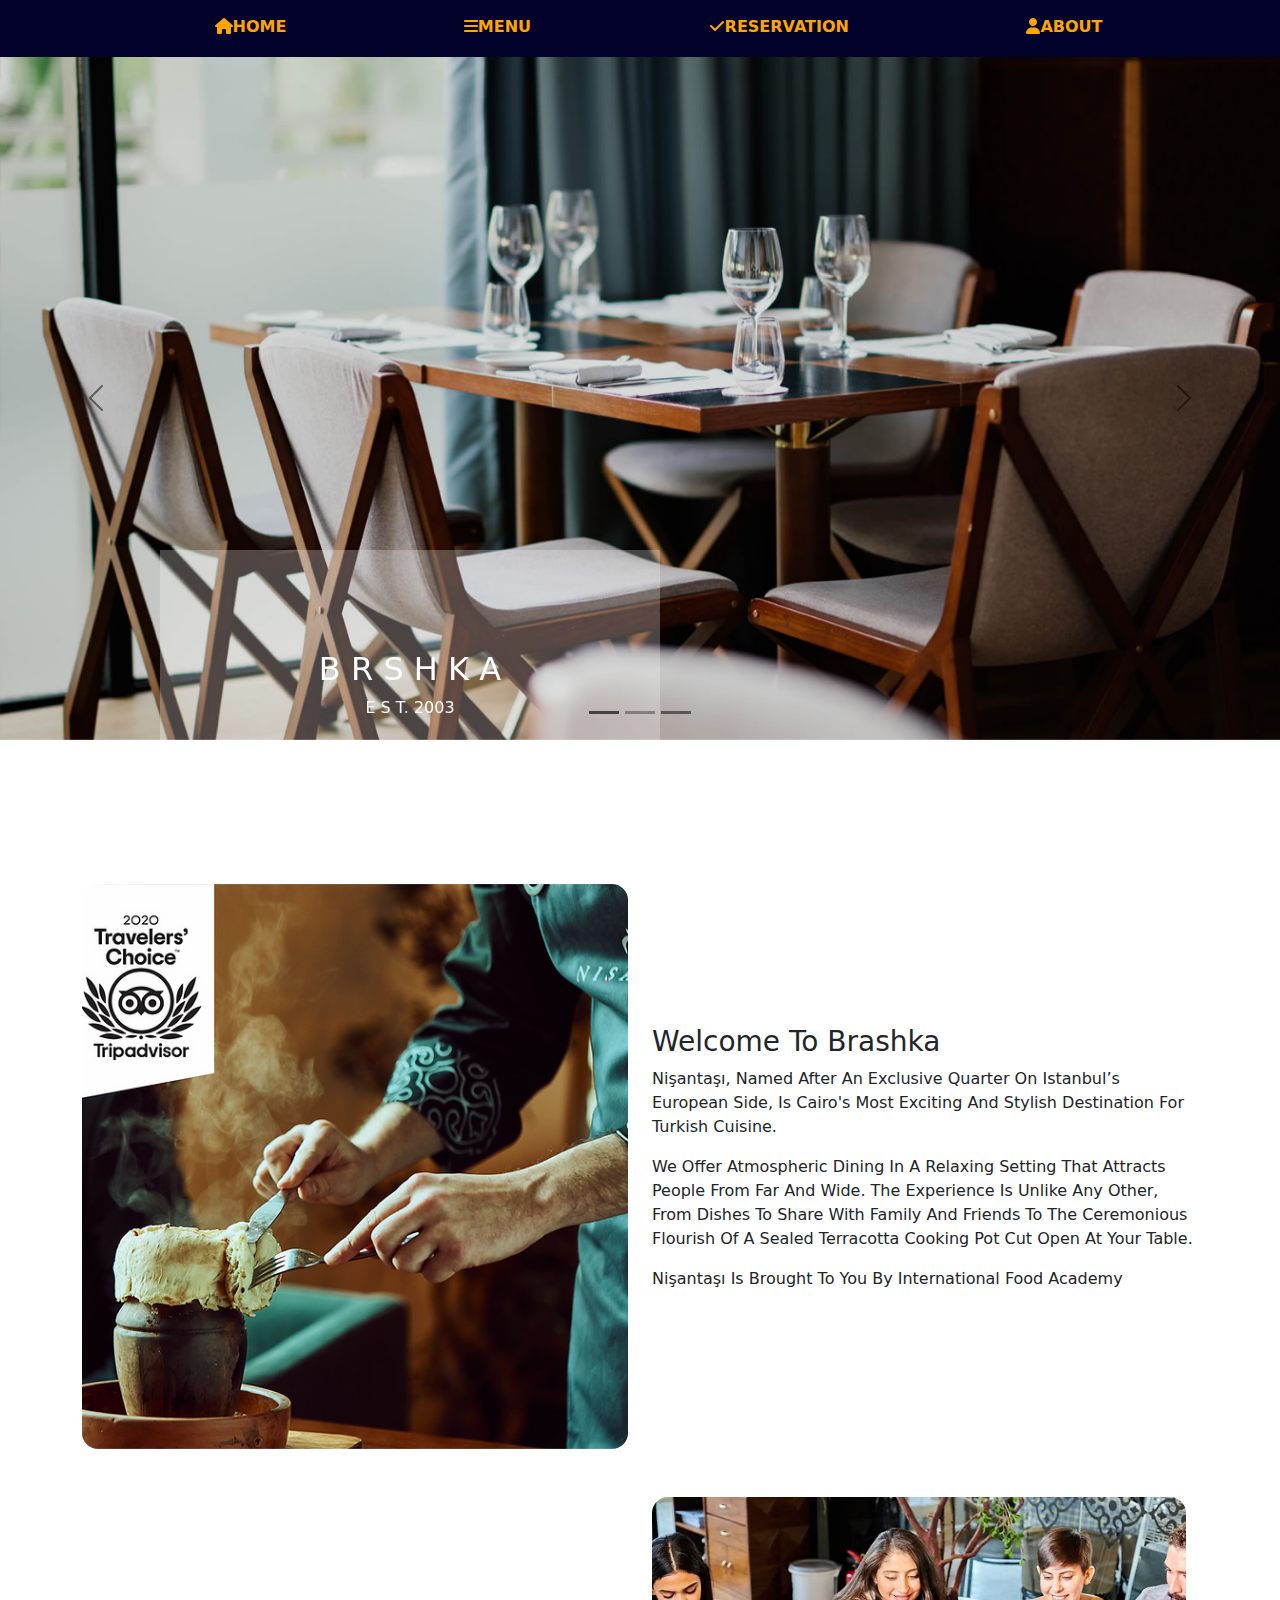
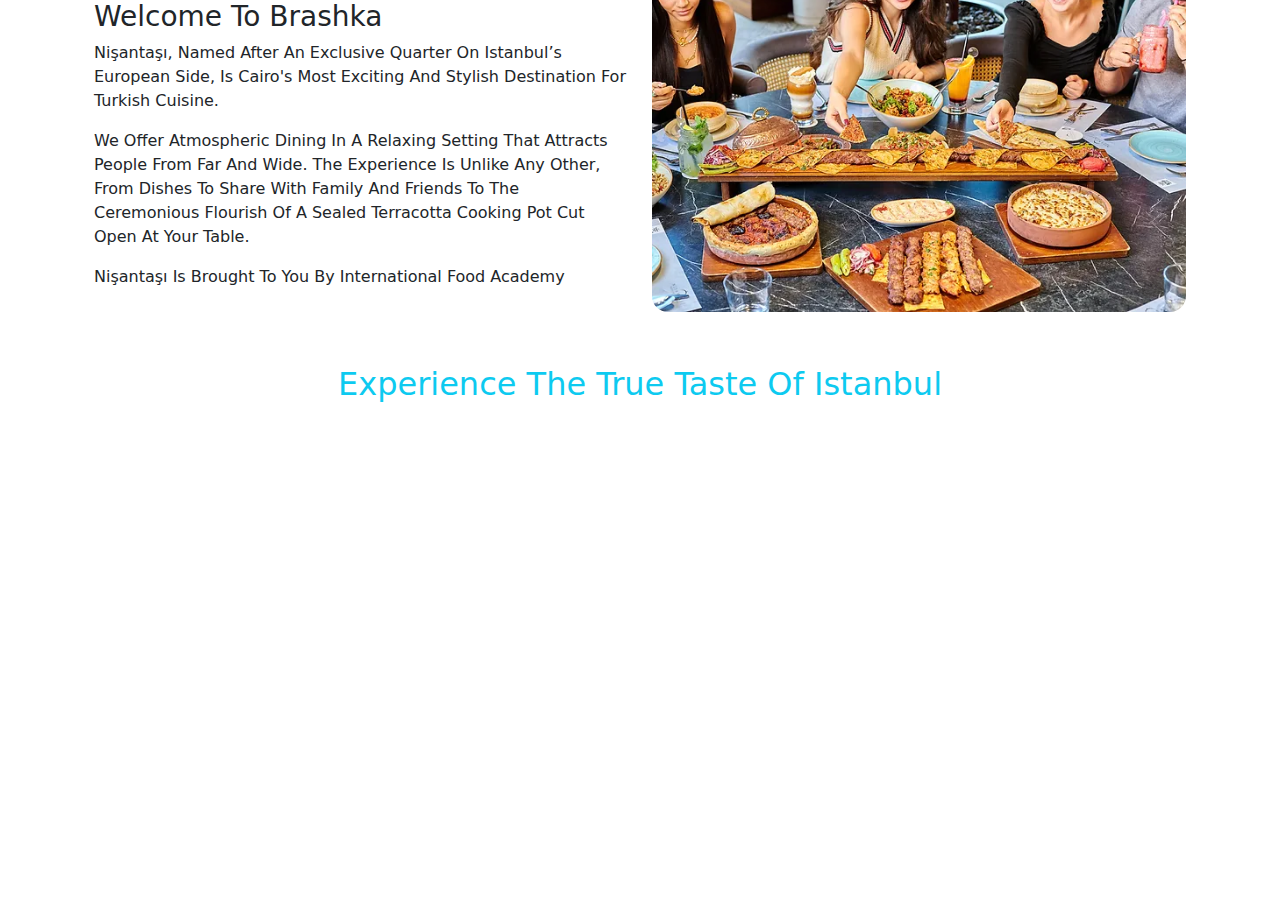
<file: index.html>
<!DOCTYPE html>
<html lang="en">
<head>
    <meta charset="UTF-8">
    <meta http-equiv="X-UA-Compatible" content="IE=edge">
    <meta name="viewport" content="width=device-width, initial-scale=1.0">
    <link rel="stylesheet" href="css/all.min.css">
    <link rel="stylesheet" href="css/styel.css">
    <link rel="stylesheet" href="css/bootstrap.min.css">
    <link rel="stylesheet" href="css/normaliz.css">
    <link rel="preconnect" href="https://fonts.googleapis.com"><link rel="preconnect" href="https://fonts.gstatic.com" crossorigin><link href="https://fonts.googleapis.com/css2?family=Noto+Nastaliq+Urdu:wght@700&family=Poppins:ital,wght@0,100;0,200;0,300;0,400;0,500;0,600;0,700;0,800;0,900;1,100;1,200;1,300;1,400;1,500;1,600;1,700;1,800;1,900&family=Raleway:ital,wght@0,100;0,200;0,300;0,400;0,500;0,600;0,700;0,800;0,900;1,100;1,200;1,300;1,400;1,500;1,600;1,700;1,800;1,900&family=Work+Sans:wght@200;300;400;500;700&display=swap" rel="stylesheet">
    <title>BRASHKA</title>
</head>
<body>
  <nav class="navbar navbar-dark bg-#304ffe fixed-top d-md-none">
    <div class="container-fluid">
      <a class="navbar-brand" href="#">BRASHKA</a>
      <button class="navbar-toggler" type="button" data-bs-toggle="offcanvas" data-bs-target="#offcanvasDarkNavbar" aria-controls="offcanvasDarkNavbar">
        <span class="navbar-toggler-icon"></span>
      </button>
      <div class="offcanvas offcanvas-end text-bg-dark" tabindex="-1" id="offcanvasDarkNavbar" aria-labelledby="offcanvasDarkNavbarLabel">
        <div class="offcanvas-header">
          <h5 class="offcanvas-title" id="offcanvasDarkNavbarLabel">BRASHKA</h5>
          <button type="button" class="btn-close btn-close-white" data-bs-dismiss="offcanvas" aria-label="Close"></button>
        </div>
        <div class="offcanvas-body">
          <ul class="navbar-nav justify-content-end flex-grow-1 pe-3">
            <li class="nav-item">
              <a class="nav-link active" aria-current="page" href="index.html"><i class="fa-solid fa-house"></i>HOME</a>
            </li>
            <li class="nav-item">
              <a class="nav-link" href="index2.html"><i class="fa-solid fa-bars"></i>MENU</a>
            </li>
            <li class="nav-item">
              <a class="nav-link" href="index3.html"><i class="fa-solid fa-check"></i>RESERVATION</a>
            </li>
            <li class="nav-item">
              <a class="nav-link" href="index4.html"><i class="fa-solid fa-user"></i>ABOUT</a>
            </li>
          </ul>
          <form class="d-flex mt-3" role="search">
            <input class="form-control me-2" type="search" placeholder="Search" aria-label="Search">
            <button class="btn btn-success" type="submit">Search</button>
          </form>
        </div>
      </div>
    </div>
  </nav>
    <nav class=" d-none d-md-block ">
        <ul>
            <li><a href="index.html"> <i class="fa-solid fa-house"></i>HOME</a></li>
            <li><a href="index2.html"> <i class="fa-solid fa-bars"></i>MENU</a></li>
            <li><a href="index3.html"> <i class="fa-solid fa-check"></i>RESERVATION</a></li>
            <li><a href="index4.html"> <i class="fa-solid fa-user"></i>ABOUT</a></li>
        </ul>
    </nav>

    <div class="carousel-p d-none d-xl-block ">
        <h2>B r s h k a</h2>
        <p> E S T. 2003</p>
    </div>
    <div id="carouselExampleDark" class="carousel carousel-dark slide d-none d-md-block " data-bs-ride="carousel">
  <div class="carousel-indicators">
    <button type="button" data-bs-target="#carouselExampleDark" data-bs-slide-to="0" class="active" aria-current="true" aria-label="Slide 1"></button>
    <button type="button" data-bs-target="#carouselExampleDark" data-bs-slide-to="1" aria-label="Slide 2"></button>
    <button type="button" data-bs-target="#carouselExampleDark" data-bs-slide-to="2" aria-label="Slide 3"></button>
  </div>
  <div class="carousel-inner">
    <div class="carousel-item active" data-bs-interval="10000">
      <img src="photos/slide-01.jpg" class="d-block w-100 col" alt="...">
      <div class="carousel-caption d-none d-md-block">
        <p>  </p>
        <p></p>
      </div>
    </div>
    <div class="carousel-item" data-bs-interval="2000">
      <img src="photos/slide-02.jpg" class="d-block w-100 col" alt="...">
      <div class="carousel-caption d-none d-md-block">
        <p>  </p>
        <p>/p>
      </div>
    </div>
    <div class="carousel-item">
      <img src="photos/slide-03.jpg" class="d-block w-100 col" alt="...">
      <div class="carousel-caption d-none d-md-block">
        <p>  </p>
        <P></p>
      </div>
    </div>
  </div>
  <button class="carousel-control-prev" type="button" data-bs-target="#carouselExampleDark" data-bs-slide="prev">
    <span class="carousel-control-prev-icon" aria-hidden="true"></span>
    <span class="visually-hidden">Previous</span>
  </button>
  <button class="carousel-control-next" type="button" data-bs-target="#carouselExampleDark" data-bs-slide="next">
    <span class="carousel-control-next-icon" aria-hidden="true"></span>
    <span class="visually-hidden">Next</span>
  </button>
</div>
  <div class="carousel-img d-md-none">
    <div>

      <h2>B r s h k a</h2>
      <p> E S T. 2003</p>
    </div>
  </div>
<div class="container mt-5 ">
  <div class="row d-flex justify-content-around mt-5" >
    <div class="col-sm-6 mt-5 ">
      <img class="cont-img rounded-4 mt-5 " src="photos/Jarra.webp" alt="">
    </div>
    <div class="container-text col-sm-6 mt-5">
      <h3 class="mt-5">Welcome to Brashka</h3>
      <p>Nişantaşı, named after an exclusive quarter on Istanbul’s European side, is Cairo's most exciting and stylish destination for Turkish cuisine. </p>
      <p>We offer atmospheric dining in a relaxing setting that attracts people from far and wide. The experience is unlike any other, from dishes to share with family and friends to the ceremonious flourish of a sealed terracotta cooking pot cut open at your table.</p>
      <p>Nişantaşı is brought to you by International Food Academy</p>
    </div>
  </div>
<div class="container mt-5">
  <div class="row  d-flex justify-content-around">
    <div class="container-text col-sm-6 mt-5">
      <h3 class="mt-5">Welcome to Brashka</h3>
      <p>Nişantaşı, named after an exclusive quarter on Istanbul’s European side, is Cairo's most exciting and stylish destination for Turkish cuisine. </p>
      <p>We offer atmospheric dining in a relaxing setting that attracts people from far and wide. The experience is unlike any other, from dishes to share with family and friends to the ceremonious flourish of a sealed terracotta cooking pot cut open at your table.</p>
      <p>Nişantaşı is brought to you by International Food Academy</p>
    </div>
    <div class="col-sm-6  ">
      <img class="rounded-4 " src="photos/Nisantasi.webp" alt="">
    </div>
  </div>
  <p class="text-center mt-5 text-info fs-2 ">Experience the true taste of Istanbul</p>






<footer></footer>


    <script src="js/all.min.js"></script>
    <script src="js/bootstrap.bundle.min.js"></script>
</body>
</html>
</file>
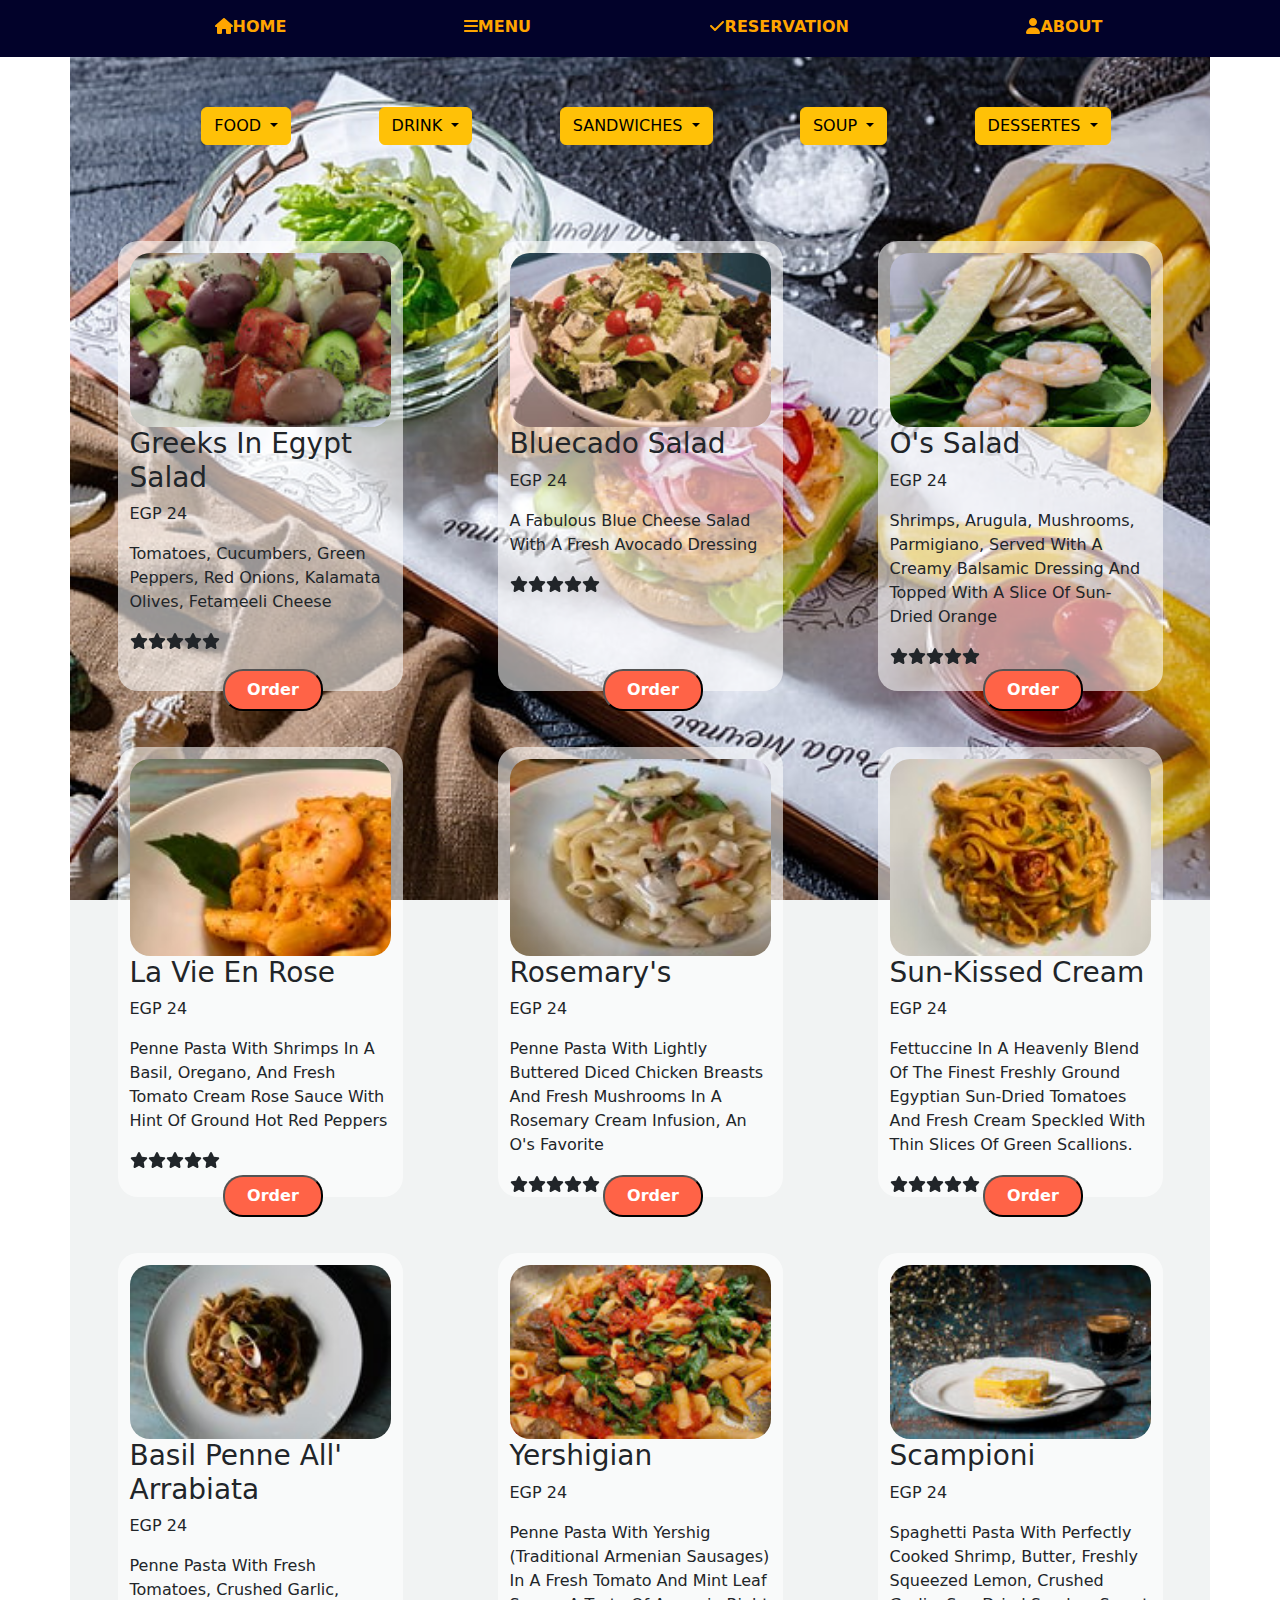
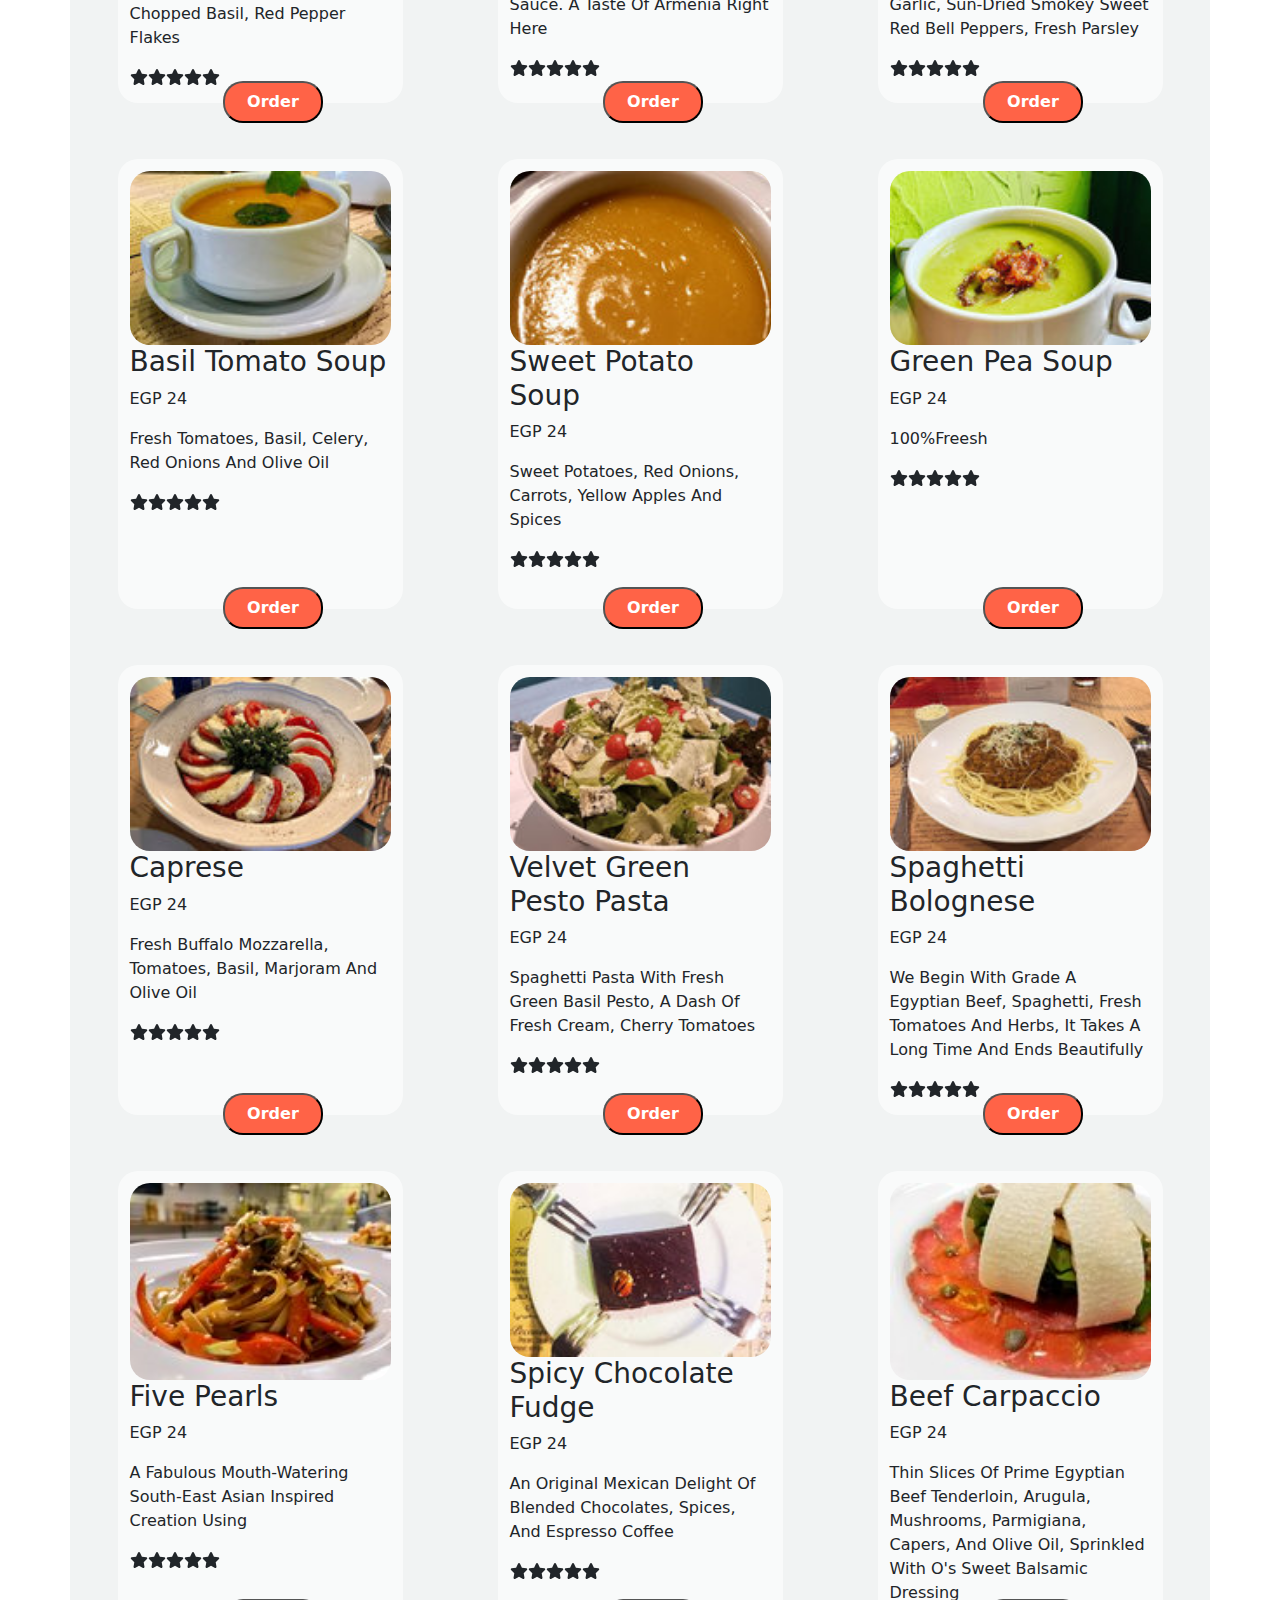
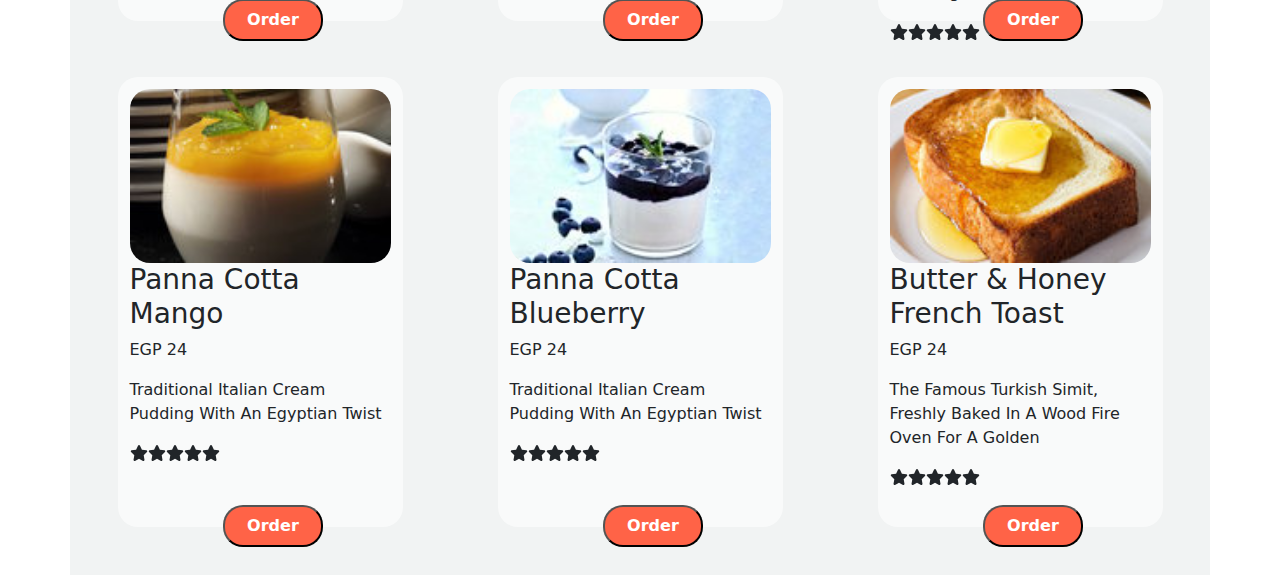
<file: index2.html>
<!DOCTYPE html>
<html lang="en">
<head>
    <meta charset="UTF-8">
    <meta http-equiv="X-UA-Compatible" content="IE=edge">
    <meta name="viewport" content="width=device-width, initial-scale=1.0">
    <link rel="stylesheet" href="css/all.min.css">
    <link rel="stylesheet" href="css/styel2.css">
    <link rel="stylesheet" href="css/bootstrap.min.css">
    <link rel="stylesheet" href="css/normaliz.css">
    <link rel="preconnect" href="https://fonts.googleapis.com"><link rel="preconnect" href="https://fonts.gstatic.com" crossorigin><link href="https://fonts.googleapis.com/css2?family=Noto+Nastaliq+Urdu:wght@700&family=Poppins:ital,wght@0,100;0,200;0,300;0,400;0,500;0,600;0,700;0,800;0,900;1,100;1,200;1,300;1,400;1,500;1,600;1,700;1,800;1,900&family=Raleway:ital,wght@0,100;0,200;0,300;0,400;0,500;0,600;0,700;0,800;0,900;1,100;1,200;1,300;1,400;1,500;1,600;1,700;1,800;1,900&family=Work+Sans:wght@200;300;400;500;700&display=swap" rel="stylesheet">
    <title>BRASHKA</title>
</head>
<body>
    <nav class="navbar navbar-dark bg-#304ffe fixed-top d-md-none">
        <div class="container-fluid">
          <a class="navbar-brand" href="#">BRASHKA</a>
          <button class="navbar-toggler" type="button" data-bs-toggle="offcanvas" data-bs-target="#offcanvasDarkNavbar" aria-controls="offcanvasDarkNavbar">
            <span class="navbar-toggler-icon"></span>
          </button>
          <div class="offcanvas offcanvas-end text-bg-dark" tabindex="-1" id="offcanvasDarkNavbar" aria-labelledby="offcanvasDarkNavbarLabel">
            <div class="offcanvas-header">
              <h5 class="offcanvas-title" id="offcanvasDarkNavbarLabel">BRASHKA</h5>
              <button type="button" class="btn-close btn-close-white" data-bs-dismiss="offcanvas" aria-label="Close"></button>
            </div>
            <div class="offcanvas-body">
              <ul class="navbar-nav justify-content-end flex-grow-1 pe-3">
                <li class="nav-item">
                  <a class="nav-link " aria-current="page" href="index.html"><i class="fa-solid fa-house"></i>HOME</a>
                </li>
                <li class="nav-item">
                  <a class="nav-link active" href="index2.html"><i class="fa-solid fa-bars"></i>MENU</a>
                </li>
                <li class="nav-item">
                  <a class="nav-link" href="index3.html"><i class="fa-solid fa-check"></i>RESERVATION</a>
                </li>
                <li class="nav-item">
                  <a class="nav-link" href="index4.html"><i class="fa-solid fa-user"></i>ABOUT</a>
                </li>
              </ul>
              <form class="d-flex mt-3" role="search">
                <input class="form-control me-2" type="search" placeholder="Search" aria-label="Search">
                <button class="btn btn-success" type="submit">Search</button>
              </form>
            </div>
          </div>
        </div>
      </nav>
        <nav class=" d-none d-md-block ">
            <ul>
                <li><a href="index.html"> <i class="fa-solid fa-house"></i>HOME</a></li>
                <li><a href="index2.html"> <i class="fa-solid fa-bars"></i>MENU</a></li>
                <li><a href="index3.html"> <i class="fa-solid fa-check"></i>RESERVATION</a></li>
                <li><a href="index4.html"> <i class="fa-solid fa-user"></i>ABOUT</a></li>
            </ul>
        </nav>
        
   <div class="container">
    

      <ul>
        <li><div class="dropdown d-none d-md-block">
          <button class="btn btn-warning dropdown-toggle" type="button" data-bs-toggle="dropdown" aria-expanded="false">
            FOOD
          </button>
          <ul class="dropdown-menu">
            <li><button class="dropdown-item" type="button">BRACKFAST</button></li>
            <li><button class="dropdown-item" type="button">LUNCH</button></li>
            <li><button class="dropdown-item" type="button">DINNER</button></li>
          </ul>
        </div>
      </li>
      <li>
          <div class="dropdown d-none d-md-block">
            <button class="btn btn-warning dropdown-toggle" type="button" data-bs-toggle="dropdown" aria-expanded="false">
              DRINK
            </button>
            <ul class="dropdown-menu">
              <li><button class="dropdown-item" type="button">HOT DRINK</button></li>
              <li><button class="dropdown-item" type="button">COLD DRINK</button></li>
            </ul>
          </div>
        </li>
        <li><div class="dropdown d-none d-md-block ">
          <button class="btn btn-warning dropdown-toggle" type="button" data-bs-toggle="dropdown" aria-expanded="false">
            SANDWICHES
          </button>
          <ul class="dropdown-menu">
            <li><button class="dropdown-item" type="button">Adana Kebab</button></li>
            <li><button class="dropdown-item" type="button">şiş Tavuk</button></li>
            <li><button class="dropdown-item" type="button">kuşbaşı</button></li>
          </ul>
        </div></li>
        <li><div class="dropdown d-none d-md-block ">
          <button class="btn btn-warning dropdown-toggle" type="button" data-bs-toggle="dropdown" aria-expanded="false">
            SOUP
          </button>
          <ul class="dropdown-menu">
            <li><button class="dropdown-item" type="button">Etli Sebze Çorbası</button></li>
            <li><button class="dropdown-item" type="button">Tavuklu Mantar Çorbası</button></li>
            <li><button class="dropdown-item" type="button">Mercimek Corbası</button></li>
            <li><button class="dropdown-item" type="button">Tavuk Çorbası</button></li>
          </ul>
        </div></li>
        <li><div class="dropdown d-none d-md-block ">
          <button class="btn btn-warning dropdown-toggle" type="button" data-bs-toggle="dropdown" aria-expanded="false">
            DESSERTES
          </button>
          <ul class="dropdown-menu">
            <li><button class="dropdown-item" type="button">Nutella Künefe</button></li>
            <li><button class="dropdown-item" type="button">Peynirli Künefe</button></li>
            <li><button class="dropdown-item" type="button">Dondurmalı Baklava</button></li>
            <li><button class="dropdown-item" type="button">Fıstıklı Künefe</button></li>
            <li><button class="dropdown-item" type="button">Fıstıklı</button></li>
          </ul>
        </div></li>
      </ul>
      <div class="row d-flex justify-content-md-around mt-5">

        <div class="container-card col-xs-12 col-sm-12  col-md-6 col-lg-3 mt-5 m-2">
          <img src="photos/12ac7c3d-b480-4535-bb41-39cdb01659cd.jpg" alt="">
          <h3>Greeks in Egypt Salad</h3>
          <p>EGP 24</p>
          <p>Tomatoes, cucumbers, green peppers, red onions, kalamata olives, fetameeli cheese </p>
          <div>
            <i class="fa-solid fa-star"></i><i class="fa-solid fa-star"></i><i class="fa-solid fa-star"></i><i class="fa-solid fa-star"></i><i class="fa-solid fa-star"></i>
          </div>
          <button>Order</button>
        </div>

        <div class="container-card col-xs-12 col-sm-12  col-md-6 col-lg-3 mt-5 m-2">
          <img src="photos/26524650-f31a-46fb-a439-bd8b64cd0f9d.jpg" alt="">
          <h3>Bluecado Salad</h3>
          <p>EGP 24</p>
          <p>A fabulous blue cheese salad with a fresh avocado dressing </p>
          <div>
            <i class="fa-solid fa-star"></i><i class="fa-solid fa-star"></i><i class="fa-solid fa-star"></i><i class="fa-solid fa-star"></i><i class="fa-solid fa-star"></i>
          </div>
          <button>Order</button>
        </div>
       
        <div class="container-card col-xs-12 col-sm-12  col-md-6 col-lg-3 mt-5 m-2">
          <img src="photos/b9b30c9f-7f25-4383-a628-500925f75042.jpg" alt="">
          <h3>O's Salad</h3>
          <p>EGP 24</p>
          <p>Shrimps, arugula, mushrooms, parmigiano, served with a creamy balsamic dressing and topped with a slice of sun-dried orange </p>
          <div>
            <i class="fa-solid fa-star"></i><i class="fa-solid fa-star"></i><i class="fa-solid fa-star"></i><i class="fa-solid fa-star"></i><i class="fa-solid fa-star"></i>
          </div>
          <button>Order</button>
        </div>
  
        <div class="container-card col-xs-12 col-sm-12  col-md-6 col-lg-3 mt-5 m-2">
          <img src="photos/809a9f00-7bc9-40d1-b316-d702a30d1022.jpg" alt="">
          <h3>La Vie En Rose</h3>
          <p>EGP 24</p>
          <p>Penne pasta with shrimps in a basil, oregano, and fresh tomato cream rose sauce with hint of ground hot red peppers </p>
          <div>
            <i class="fa-solid fa-star"></i><i class="fa-solid fa-star"></i><i class="fa-solid fa-star"></i><i class="fa-solid fa-star"></i><i class="fa-solid fa-star"></i>
          </div>
          <button>Order</button>
        </div>
        
        <div class="container-card col-xs-12 col-sm-12  col-md-6 col-lg-3 mt-5 m-2">
          <img src="photos/02c233fd-1c7a-4597-b563-ced03635af63.jpg" alt="">
          <h3>Rosemary's</h3>
          <p>EGP 24</p>
          <p>Penne pasta with lightly buttered diced chicken breasts and fresh mushrooms in a rosemary cream infusion, an O's favorite </p>
          <div>
            <i class="fa-solid fa-star"></i><i class="fa-solid fa-star"></i><i class="fa-solid fa-star"></i><i class="fa-solid fa-star"></i><i class="fa-solid fa-star"></i>
          </div>
          <button>Order</button>
        </div>

        <div class="container-card col-xs-12 col-sm-12  col-md-6 col-lg-3 mt-5 m-2">
           <img src="photos/3b18e3cb-41f1-4316-b0e1-7f7b30cdf9be.jpg" alt="">
           <h3>Sun-Kissed Cream</h3>
           <p>EGP 24</p>
           <p>Fettuccine in a heavenly blend of the finest freshly ground Egyptian sun-dried tomatoes and fresh cream speckled with thin slices of green scallions. </p>
           <div>
             <i class="fa-solid fa-star"></i><i class="fa-solid fa-star"></i><i class="fa-solid fa-star"></i><i class="fa-solid fa-star"></i><i class="fa-solid fa-star"></i>
           </div>
           <button>Order</button>
         </div>

         <div class="container-card col-xs-12 col-sm-12  col-md-6 col-lg-3 mt-5 m-2">
           <img src="photos/b5446097-52af-4408-8384-cc6111b1b986.jpg" alt="">
           <h3>Basil Penne all' Arrabiata</h3>
           <p>EGP 24</p>
           <p>Penne pasta with fresh tomatoes, crushed garlic, chopped basil, red pepper flakes </p>
           <div>
             <i class="fa-solid fa-star"></i><i class="fa-solid fa-star"></i><i class="fa-solid fa-star"></i><i class="fa-solid fa-star"></i><i class="fa-solid fa-star"></i>
           </div>
           <button>Order</button>
         </div>
         <div class="container-card col-xs-12 col-sm-12  col-md-6 col-lg-3 mt-5 m-2">
           <img src="photos/8dd7836d-5473-4d46-a2b7-268627a89035.jpg" alt="">
           <h3>Yershigian</h3>
           <p>EGP 24</p>
           <p>Penne pasta with Yershig (traditional Armenian sausages) in a fresh tomato and mint leaf sauce. A taste of Armenia right here </p>
           <div>
             <i class="fa-solid fa-star"></i><i class="fa-solid fa-star"></i><i class="fa-solid fa-star"></i><i class="fa-solid fa-star"></i><i class="fa-solid fa-star"></i>
           </div>
           <button>Order</button>
         </div>
         <div class="container-card col-xs-12 col-sm-12  col-md-6 col-lg-3 mt-5 m-2">
           <img src="photos/e064e353-7c3f-4416-bd15-fbb2f779305f.jpg " alt="">
           <h3>Scampioni</h3>
           <p>EGP 24</p>
           <p>Spaghetti pasta with perfectly cooked shrimp, butter, freshly squeezed lemon, crushed garlic, sun-dried smokey sweet red bell peppers, fresh parsley</p>
           <div>
             <i class="fa-solid fa-star"></i><i class="fa-solid fa-star"></i><i class="fa-solid fa-star"></i><i class="fa-solid fa-star"></i><i class="fa-solid fa-star"></i>
           </div>
           <button>Order</button>
         </div>
         <div class="container-card col-xs-12 col-sm-12  col-md-6 col-lg-3 mt-5 m-2">
           <img src="photos/36adc2cc-cebd-4c02-a805-3b6991eb931c.jpg" alt="">
           <h3>Basil Tomato Soup</h3>
           <p>EGP 24</p>
           <p>Fresh Tomatoes, basil, celery, red onions and olive oil </p>
           <div>
             <i class="fa-solid fa-star"></i><i class="fa-solid fa-star"></i><i class="fa-solid fa-star"></i><i class="fa-solid fa-star"></i><i class="fa-solid fa-star"></i>
           </div>
           <button>Order</button>
         </div>
         <div class="container-card col-xs-12 col-sm-12  col-md-6 col-lg-3 mt-5 m-2">
           <img src="photos/be7cdc42-b462-4fe2-be34-4b1751bd69ae.jpg" alt="">
           <h3>Sweet Potato Soup</h3>
           <p>EGP 24</p>
           <p>Sweet potatoes, red onions, carrots, yellow apples and spices </p>
           <div>
             <i class="fa-solid fa-star"></i><i class="fa-solid fa-star"></i><i class="fa-solid fa-star"></i><i class="fa-solid fa-star"></i><i class="fa-solid fa-star"></i>
           </div>
           <button>Order</button>
         </div>
         <div class="container-card col-xs-12 col-sm-12  col-md-6 col-lg-3 mt-5 m-2">
           <img src="photos/1d171c51-0128-4556-ad92-fd04c36042d2.jpg" alt="">
          <h3>Green Pea Soup</h3>
           <p>EGP 24</p>
           <p>100%freesh </p>
           <div>
             <i class="fa-solid fa-star"></i><i class="fa-solid fa-star"></i><i class="fa-solid fa-star"></i><i class="fa-solid fa-star"></i><i class="fa-solid fa-star"></i>
           </div>
           <button>Order</button>
         </div>
         <div class="container-card col-xs-12 col-sm-12  col-md-6 col-lg-3 mt-5 m-2">
           <img src="photos/9015df0c-682b-48a1-ac5c-86f22c46e858.jpg " alt="">
           <h3>Caprese</h3>
           <p>EGP 24</p>
           <p>Fresh buffalo mozzarella, tomatoes, basil, marjoram and olive oil </p>
           <div>
             <i class="fa-solid fa-star"></i><i class="fa-solid fa-star"></i><i class="fa-solid fa-star"></i><i class="fa-solid fa-star"></i><i class="fa-solid fa-star"></i>
             </div>
           <button>Order</button>
         </div>
         <div class="container-card col-xs-12 col-sm-12  col-md-6 col-lg-3 mt-5 m-2">
           <img src="photos/26524650-f31a-46fb-a439-bd8b64cd0f9d.jpg" alt="">
           <h3>Velvet Green Pesto Pasta</h3>
           <p>EGP 24</p>
           <p>Spaghetti pasta with fresh green basil pesto, a dash of fresh cream, cherry tomatoes </p>
           <div>
             <i class="fa-solid fa-star"></i><i class="fa-solid fa-star"></i><i class="fa-solid fa-star"></i><i class="fa-solid fa-star"></i><i class="fa-solid fa-star"></i>
           </div>
           <button>Order</button>
         </div>
         <div class="container-card col-xs-12 col-sm-12  col-md-6 col-lg-3 mt-5 m-2">
           <img src="photos/08c0d97c-15b8-4be0-abd3-b266a838bb27.jpg" alt="">
        <h3>Spaghetti Bolognese</h3>
           <p>EGP 24</p>
           <p>We begin with grade a Egyptian beef, spaghetti, fresh tomatoes and herbs, it takes a long time and ends beautifully </p>
           <div>
             <i class="fa-solid fa-star"></i><i class="fa-solid fa-star"></i><i class="fa-solid fa-star"></i><i class="fa-solid fa-star"></i><i class="fa-solid fa-star"></i>
           </div>
           <button>Order</button>
         </div>
         <div class="container-card col-xs-12 col-sm-12  col-md-6 col-lg-3 mt-5 m-2">
           <img src="photos/fb3e81e8-a767-427b-a405-b784d9e70508.jpg" alt="">
           <h3>Five Pearls</h3>
           <p>EGP 24</p>
           <p>A fabulous mouth-watering South-East Asian inspired creation using</p>
           <div>
             <i class="fa-solid fa-star"></i><i class="fa-solid fa-star"></i><i class="fa-solid fa-star"></i><i class="fa-solid fa-star"></i><i class="fa-solid fa-star"></i>
           </div>
           <button>Order</button>
         </div>
         <div class="container-card col-xs-12 col-sm-12  col-md-6 col-lg-3 mt-5 m-2">
           <img src="photos/e77b8a96-c58b-444a-b99c-5d80016599cd.jpg" alt="">
        <h3>Spicy Chocolate Fudge</h3>
           <p>EGP 24</p>
           <p>An original Mexican delight of blended chocolates, spices, and espresso coffee  </p>
           <div>
             <i class="fa-solid fa-star"></i><i class="fa-solid fa-star"></i><i class="fa-solid fa-star"></i><i class="fa-solid fa-star"></i><i class="fa-solid fa-star"></i>
           </div>
           <button>Order</button>
         </div>
         <div class="container-card col-xs-12 col-sm-12  col-md-6 col-lg-3 mt-5 m-2">
           <img src="photos/95d0e800-ed41-40fd-812d-3e99d2dc111b.jpg" alt="">
           <h3>Beef Carpaccio</h3>
           <p>EGP 24</p>
           <p>Thin slices of prime Egyptian beef tenderloin, arugula, mushrooms, parmigiana, capers, and olive oil, sprinkled with O's sweet balsamic dressing </p>
           <div>
             <i class="fa-solid fa-star"></i><i class="fa-solid fa-star"></i><i class="fa-solid fa-star"></i><i class="fa-solid fa-star"></i><i class="fa-solid fa-star"></i>
           </div>
           <button>Order</button>
         </div>
         <div class="container-card col-xs-12 col-sm-12  col-md-6 col-lg-3 mt-5 m-2 mb-5">
           <img src="photos/d66eb879-16dc-42d1-9e6f-f462d0efaa3b.jpg" alt="">
           <h3>Panna Cotta Mango</h3>
           <p>EGP 24</p>
           <p>Traditional Italian cream pudding with an Egyptian twist</p>
           <div>
             <i class="fa-solid fa-star"></i><i class="fa-solid fa-star"></i><i class="fa-solid fa-star"></i><i class="fa-solid fa-star"></i><i class="fa-solid fa-star"></i>
           </div>
           <button>Order</button>
         </div>
         <div class="container-card col-xs-12 col-sm-12  col-md-6 col-lg-3 mt-5 m-2 mb-5">
           <img src="photos/6af19bff-a4e5-4d34-a4d1-a519ae4a832f.jpg" alt="">
           <h3>Panna Cotta Blueberry</h3>
           <p>EGP 24</p>
           <p>Traditional Italian cream pudding with an Egyptian twist</p>
           <div>
             <i class="fa-solid fa-star"></i><i class="fa-solid fa-star"></i><i class="fa-solid fa-star"></i><i class="fa-solid fa-star"></i><i class="fa-solid fa-star"></i>
           </div>
           <button>Order</button>
         </div>
         <div class="container-card col-xs-12 col-sm-12  col-md-6 col-lg-3 mt-5 m-2 mb-5">
           <img src="photos/73d787aa-28b5-4780-b89a-d09c7107939d.jpg" alt="">
           <h3>Butter & Honey French Toast</h3>
           <p>EGP 24</p>
           <p>The famous Turkish simit, freshly baked in a wood fire oven for a golden </p>
           <div>
             <i class="fa-solid fa-star"></i><i class="fa-solid fa-star"></i><i class="fa-solid fa-star"></i><i class="fa-solid fa-star"></i><i class="fa-solid fa-star"></i>
           </div>
           <button>Order</button>
         </div>
          
    </div>   

  </div>
    
  </div>
</div>   
  
  
  
  
  
  
  
    
  
    

    
    
  





        
          <script src="js/all.min.js"></script>
          <script src="js/bootstrap.bundle.min.js"></script>          
</body>
</html>
</file>
<file: css/styel.css>
*{
    margin: 0;
    padding: 0;
    box-sizing: border-box;
    text-transform: capitalize;
    text-decoration: none;
}
nav{
    padding: 10px;
    background-color: #02022a;
    height: 57px;
    position: relative;
    z-index: 9999999;
}

nav ul{
    list-style: none;
    display: flex;
    justify-content: space-evenly;
}
nav ul li{
    padding: 5px;
    display: flex;
    justify-content: space-around;
    position: relative;
    margin-left: 5px;
}
nav ul li:hover{
    background-color: rgba(255, 255, 255, 0.448);
    width: 200px;
}
nav ul li:hover a{
    color: black;
}

nav ul li a{
    color: orange;
    text-decoration: none;
    font-weight: bold;
}
nav ul li a i{
    margin: 5px;
}
.carousel{
position: relative;
}
.carousel-p{
    height: 250px;
    position: absolute;
    z-index: 11;
    background-color: #ffffff42;
    color: white;
    bottom: 100px;
    left: 160px;
    text-align: center;
    width: 500px;
    padding: 100px;
}
h2{
    font-size:50px;
}
img{
    width: 100%;
}
.container-text{
    display: flex;
    align-items: center;
    flex-wrap: wrap;
    align-content: center;
}
.carousel-img{
background-image: url(../photos/slide-01.jpg);
background-size: cover;
padding: 50px;
text-align: center;
padding-top: 100px;
background-attachment: unset;
color: orange;

}

footer{
    background-image: url(../photos/RC\ Cairo_3539.jpeg);
    background-attachment: fixed;
    background-size: cover;
    width: 100%;
    height: 500px;
}
</file>
<file: css/styel2.css>
*{
    margin: 0;
    padding: 0;
    box-sizing: border-box;
    text-transform: capitalize;
    text-decoration: none;
}
nav{
    padding: 10px;
    background-color: #02022a;
    height: 57px;
    position: relative;
    z-index: 9999999;
}

nav ul{
    list-style: none;
    display: flex;
    justify-content: space-evenly;
}
nav ul li{
    padding: 5px;
    display: flex;
    justify-content: space-around;
    position: relative;
    margin-left: 5px;
}
nav ul li:hover{
    background-color: rgba(255, 255, 255, 0.448);
    width: 200px;
}
nav ul li:hover a{
    color: black;
}

nav ul li a{
    color: orange;
    text-decoration: none;
    font-weight: bold;
}
nav ul li a i{
    margin: 5px;
}
.container{
    background-image: url(../photos/WhatsApp\ Image\ 2022-12-19\ at\ 22.02.25.jpg);
    background-color: rgb(241 243 243);
    background-attachment: fixed;
    background-repeat: no-repeat;
    background-size: cover;
    

}
.container > ul{
    display: flex;
    justify-content: space-evenly;
}
.container ul li{
    margin-top: 50px;
    list-style: none;
    
}
.container-card{
    background-color: rgba(255, 255, 255, 0.582);
    padding: 12px;
    border-radius: 20px;
    position: relative;
    height: 450px;
    width: 390px;
    padding-bottom: 288px;
}
.container-card img{
    width: 100%;
    border-radius: 20px; 
}
.container-card div {
    display: inline;
}

.container-card button{
    background-color: tomato;
    color: white;
    position: absolute;
    border-radius: 20px;
    width: 100px;
    padding: 10px;
    font-weight: bold;
    outline: 0 solid tomato;
    position: absolute;
    bottom: -20px;
    left: 37%;

}
</file>
<file: css/normaliz.css>
/*! normalize.css v8.0.1 | MIT License | github.com/necolas/normalize.css */

/* Document
   ========================================================================== */

/**
 * 1. Correct the line height in all browsers.
 * 2. Prevent adjustments of font size after orientation changes in iOS.
 */

html {
    line-height: 1.15;
    /* 1 */
    -webkit-text-size-adjust: 100%;
    /* 2 */
}

/* Sections
     ========================================================================== */

/**
   * Remove the margin in all browsers.
   */

body {
    margin: 0;
}

/**
   * Render the `main` element consistently in IE.
   */

main {
    display: block;
}

/**
   * Correct the font size and margin on `h1` elements within `section` and
   * `article` contexts in Chrome, Firefox, and Safari.
   */

h1 {
    font-size: 2em;
    margin: 0.67em 0;
}

/* Grouping content
     ========================================================================== */

/**
   * 1. Add the correct box sizing in Firefox.
   * 2. Show the overflow in Edge and IE.
   */

hr {
    box-sizing: content-box;
    /* 1 */
    height: 0;
    /* 1 */
    overflow: visible;
    /* 2 */
}

/**
   * 1. Correct the inheritance and scaling of font size in all browsers.
   * 2. Correct the odd `em` font sizing in all browsers.
   */

pre {
    font-family: monospace, monospace;
    /* 1 */
    font-size: 1em;
    /* 2 */
}

/* Text-level semantics
     ========================================================================== */

/**
   * Remove the gray background on active links in IE 10.
   */

a {
    background-color: transparent;
}

/**
   * 1. Remove the bottom border in Chrome 57-
   * 2. Add the correct text decoration in Chrome, Edge, IE, Opera, and Safari.
   */

abbr[title] {
    border-bottom: none;
    /* 1 */
    text-decoration: underline;
    /* 2 */
    text-decoration: underline dotted;
    /* 2 */
}

/**
   * Add the correct font weight in Chrome, Edge, and Safari.
   */

b,
strong {
    font-weight: bolder;
}

/**
   * 1. Correct the inheritance and scaling of font size in all browsers.
   * 2. Correct the odd `em` font sizing in all browsers.
   */

code,
kbd,
samp {
    font-family: monospace, monospace;
    /* 1 */
    font-size: 1em;
    /* 2 */
}

/**
   * Add the correct font size in all browsers.
   */

small {
    font-size: 80%;
}

/**
   * Prevent `sub` and `sup` elements from affecting the line height in
   * all browsers.
   */

sub,
sup {
    font-size: 75%;
    line-height: 0;
    position: relative;
    vertical-align: baseline;
}

sub {
    bottom: -0.25em;
}

sup {
    top: -0.5em;
}

/* Embedded content
     ========================================================================== */

/**
   * Remove the border on images inside links in IE 10.
   */

img {
    border-style: none;
}

/* Forms
     ========================================================================== */

/**
   * 1. Change the font styles in all browsers.
   * 2. Remove the margin in Firefox and Safari.
   */

button,
input,
optgroup,
select,
textarea {
    font-family: inherit;
    /* 1 */
    font-size: 100%;
    /* 1 */
    line-height: 1.15;
    /* 1 */
    margin: 0;
    /* 2 */
}

/**
   * Show the overflow in IE.
   * 1. Show the overflow in Edge.
   */

button,
input {
    /* 1 */
    overflow: visible;
}

/**
   * Remove the inheritance of text transform in Edge, Firefox, and IE.
   * 1. Remove the inheritance of text transform in Firefox.
   */

button,
select {
    /* 1 */
    text-transform: none;
}

/**
   * Correct the inability to style clickable types in iOS and Safari.
   */

button,
[type="button"],
[type="reset"],
[type="submit"] {
    -webkit-appearance: button;
}

/**
   * Remove the inner border and padding in Firefox.
   */

button::-moz-focus-inner,
[type="button"]::-moz-focus-inner,
[type="reset"]::-moz-focus-inner,
[type="submit"]::-moz-focus-inner {
    border-style: none;
    padding: 0;
}

/**
   * Restore the focus styles unset by the previous rule.
   */

button:-moz-focusring,
[type="button"]:-moz-focusring,
[type="reset"]:-moz-focusring,
[type="submit"]:-moz-focusring {
    outline: 1px dotted ButtonText;
}

/**
   * Correct the padding in Firefox.
   */

fieldset {
    padding: 0.35em 0.75em 0.625em;
}

/**
   * 1. Correct the text wrapping in Edge and IE.
   * 2. Correct the color inheritance from `fieldset` elements in IE.
   * 3. Remove the padding so developers are not caught out when they zero out
   *    `fieldset` elements in all browsers.
   */

legend {
    box-sizing: border-box;
    /* 1 */
    color: inherit;
    /* 2 */
    display: table;
    /* 1 */
    max-width: 100%;
    /* 1 */
    padding: 0;
    /* 3 */
    white-space: normal;
    /* 1 */
}

/**
   * Add the correct vertical alignment in Chrome, Firefox, and Opera.
   */

progress {
    vertical-align: baseline;
}

/**
   * Remove the default vertical scrollbar in IE 10+.
   */

textarea {
    overflow: auto;
}

/**
   * 1. Add the correct box sizing in IE 10.
   * 2. Remove the padding in IE 10.
   */

[type="checkbox"],
[type="radio"] {
    box-sizing: border-box;
    /* 1 */
    padding: 0;
    /* 2 */
}

/**
   * Correct the cursor style of increment and decrement buttons in Chrome.
   */

[type="number"]::-webkit-inner-spin-button,
[type="number"]::-webkit-outer-spin-button {
    height: auto;
}

/**
   * 1. Correct the odd appearance in Chrome and Safari.
   * 2. Correct the outline style in Safari.
   */

[type="search"] {
    -webkit-appearance: textfield;
    /* 1 */
    outline-offset: -2px;
    /* 2 */
}

/**
   * Remove the inner padding in Chrome and Safari on macOS.
   */

[type="search"]::-webkit-search-decoration {
    -webkit-appearance: none;
}

/**
   * 1. Correct the inability to style clickable types in iOS and Safari.
   * 2. Change font properties to `inherit` in Safari.
   */

::-webkit-file-upload-button {
    -webkit-appearance: button;
    /* 1 */
    font: inherit;
    /* 2 */
}

/* Interactive
     ========================================================================== */

/*
   * Add the correct display in Edge, IE 10+, and Firefox.
   */

details {
    display: block;
}

/*
   * Add the correct display in all browsers.
   */

summary {
    display: list-item;
}

/* Misc
     ========================================================================== */

/**
   * Add the correct display in IE 10+.
   */

template {
    display: none;
}

/**
   * Add the correct display in IE 10.
   */

[hidden] {
    display: none;
}
</file>
